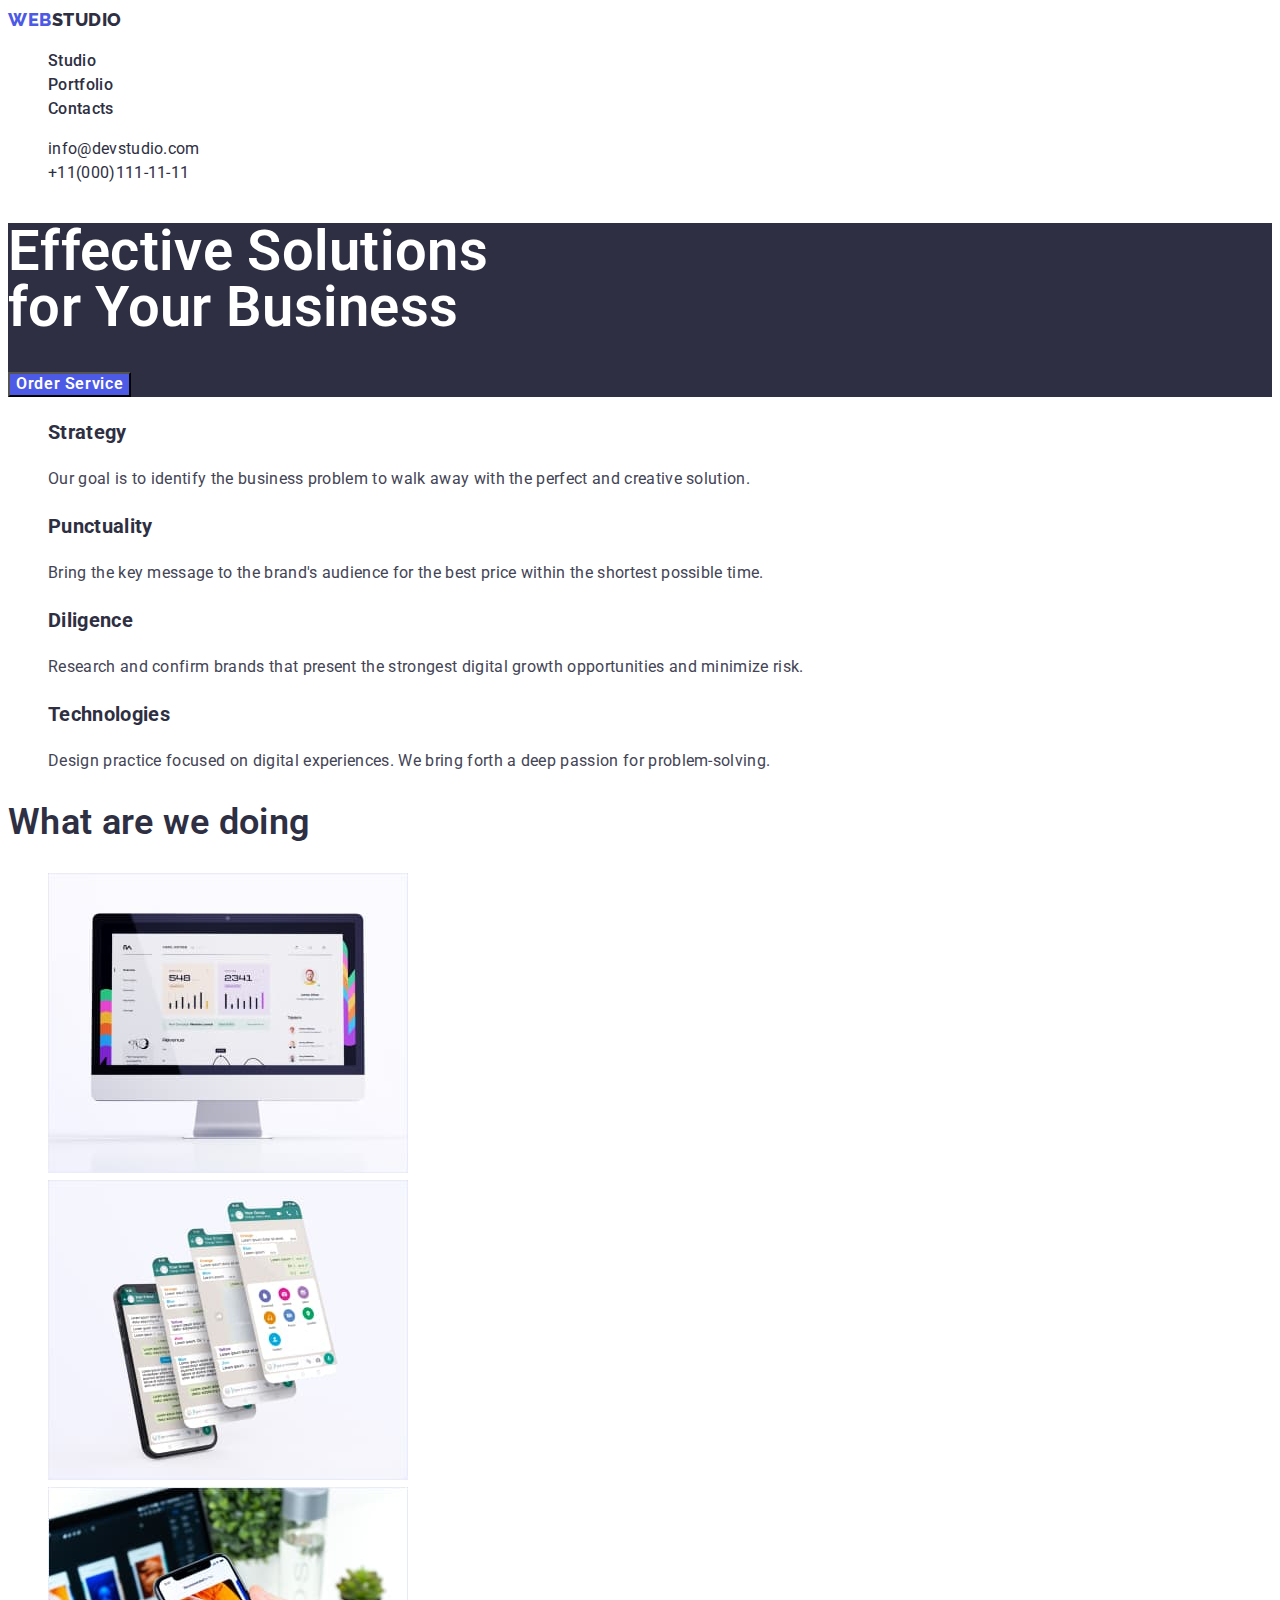
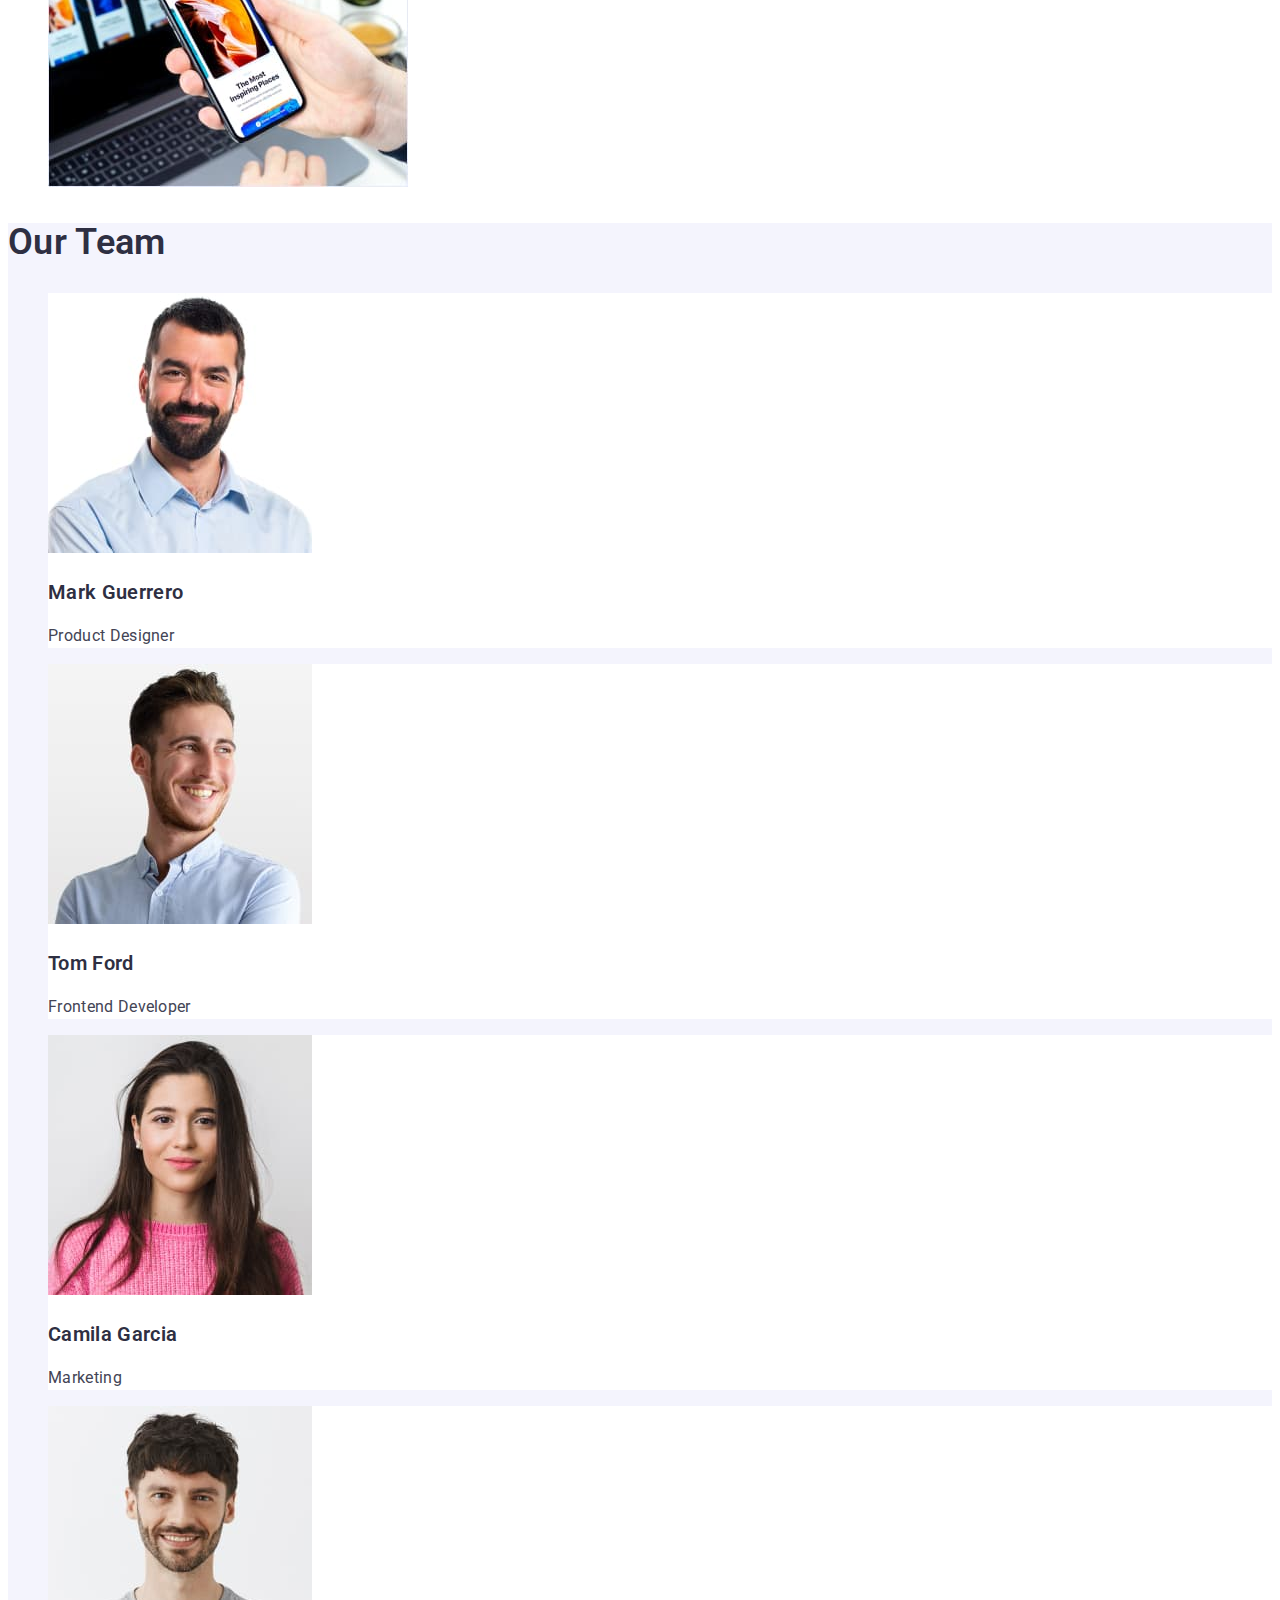
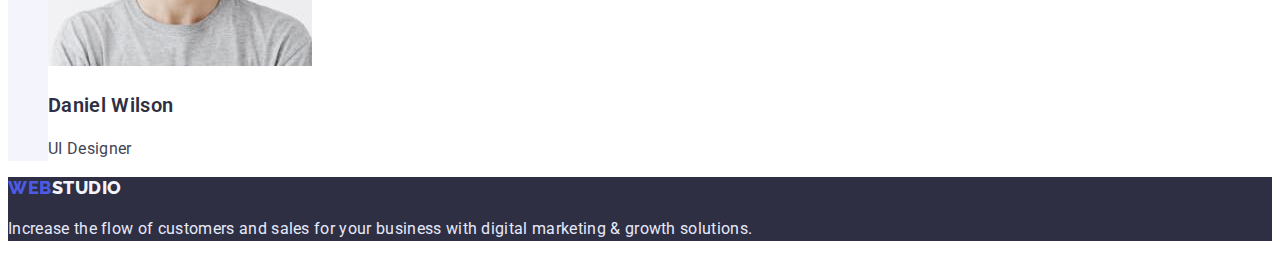
<file: index.html>
<!DOCTYPE html>
<html lang="en">
  <head>
    <meta charset="UTF-8" />
    <meta http-equiv="X-UA-Compatible" content="IE=edge" />
    <meta name="viewport" content="width=device-width, initial-scale=1.0" />

    <link
      href="https://fonts.googleapis.com/css2?family=Raleway:wght@800&family=Roboto:wght@400;500;700;900&display=swap"
      rel="stylesheet"
    />
    <link rel="stylesheet" href="./css/styles.css" />

    <title>Studio</title>
  </head>
  <body>
    <header>
      <!-- header -->

      <nav>
        <a href="./index.html" class="logo"
          ><span class="span">WEB</span>STUDIO</a
        >

        <ul class="site-nav">
          <li><a href="./index.html" class="link">Studio</a></li>

          <li><a href="./portfolio.html" class="link">Portfolio</a></li>

          <li><a href="" class="link">Contacts</a></li>
        </ul>
      </nav>

      <ul class="site-adress">
        <li>
          <a href="mailto:info@devstudio.com" class="link"
            >info@devstudio.com</a
          >
        </li>
        <li>
          <a href="tel:+11(000)111-11-11" class="link">+11(000)111-11-11</a>
        </li>
      </ul>
    </header>

    <!-- hero -->

    <main>
      <section class="hero">
        <h1 class="hero-title">
          Effective Solutions<br />
          for Your Business
        </h1>
        <button type="button" class="button button-primary">
          Order Service
        </button>
      </section>

      <!-- adventages -->

      
      <section>
        <h2 class="visually-hidden">Advantages</h2>
        <ul class="advantages">
          <li>
            <h3 class="title">Strategy</h3>
            <p>
              Our goal is to identify the business problem to walk away with the
              perfect and creative solution.
            </p>
          </li>
          <li>
            <h3 class="title">Punctuality</h3>
            <p>
              Bring the key message to the brand's audience for the best price
              within the shortest possible time.
            </p>
          </li>
          <li>
            <h3 class="title">Diligence</h3>
            <p>
              Research and confirm brands that present the strongest digital
              growth opportunities and minimize risk.
            </p>
          </li>
          <li>
            <h3 class="title">Technologies</h3>
            <p>
              Design practice focused on digital experiences. We bring forth a
              deep passion for problem-solving.
            </p>
          </li>
        </ul>
      </section>

      <!-- our work -->

      <section class="work">
        <h2 class="work-title">What are we doing</h2>
        <ul>
          <li><img src="./images/comp.jpg" alt="pc monitor" width="360" /></li>
          <li><img src="./images/app.jpg" alt="app options" width="360" /></li>
          <li>
            <img src="./images/phone.jpg" alt="phone screen" width="360" />
          </li>
        </ul>
      </section>

      <!-- team -->

      <section class="team">
        <h2 class="team-title">Our Team</h2>
        <ul>
          <li class="team-li">
            <img src="./images/mark.jpg" alt="Mark Guerrero" width="264" />
            <h3 class="title">Mark Guerrero</h3>
            <p>Product Designer</p>
          </li>
          <li class="team-li">
            <img src="./images/tom.jpg" alt="Tom Ford" width="264" />
            <h3 class="title">Tom Ford</h3>
            <p>Frontend Developer</p>
          </li>
          <li class="team-li">
            <img src="./images/camila.jpg" alt="Camila Garcia" width="264" />
            <h3 class="title">Camila Garcia</h3>
            <p>Marketing</p>
          </li>
          <li class="team-li">
            <img src="./images/daniel.jpg" alt="Daniel Wilson" width="264" />
            <h3 class="title">Daniel Wilson</h3>
            <p>UI Designer</p>
          </li>
        </ul>
      </section>
    </main>

    <!-- footer -->

    <footer class="footer">
      <div>
        <a href="./index.html" class="footer-link"
          ><span class="span">WEB</span>STUDIO</a
        >

        <p class="footer-text">
          Increase the flow of customers and sales for your business with
          digital marketing & growth solutions.
        </p>
      </div>
    </footer>
  </body>
</html>
</file>
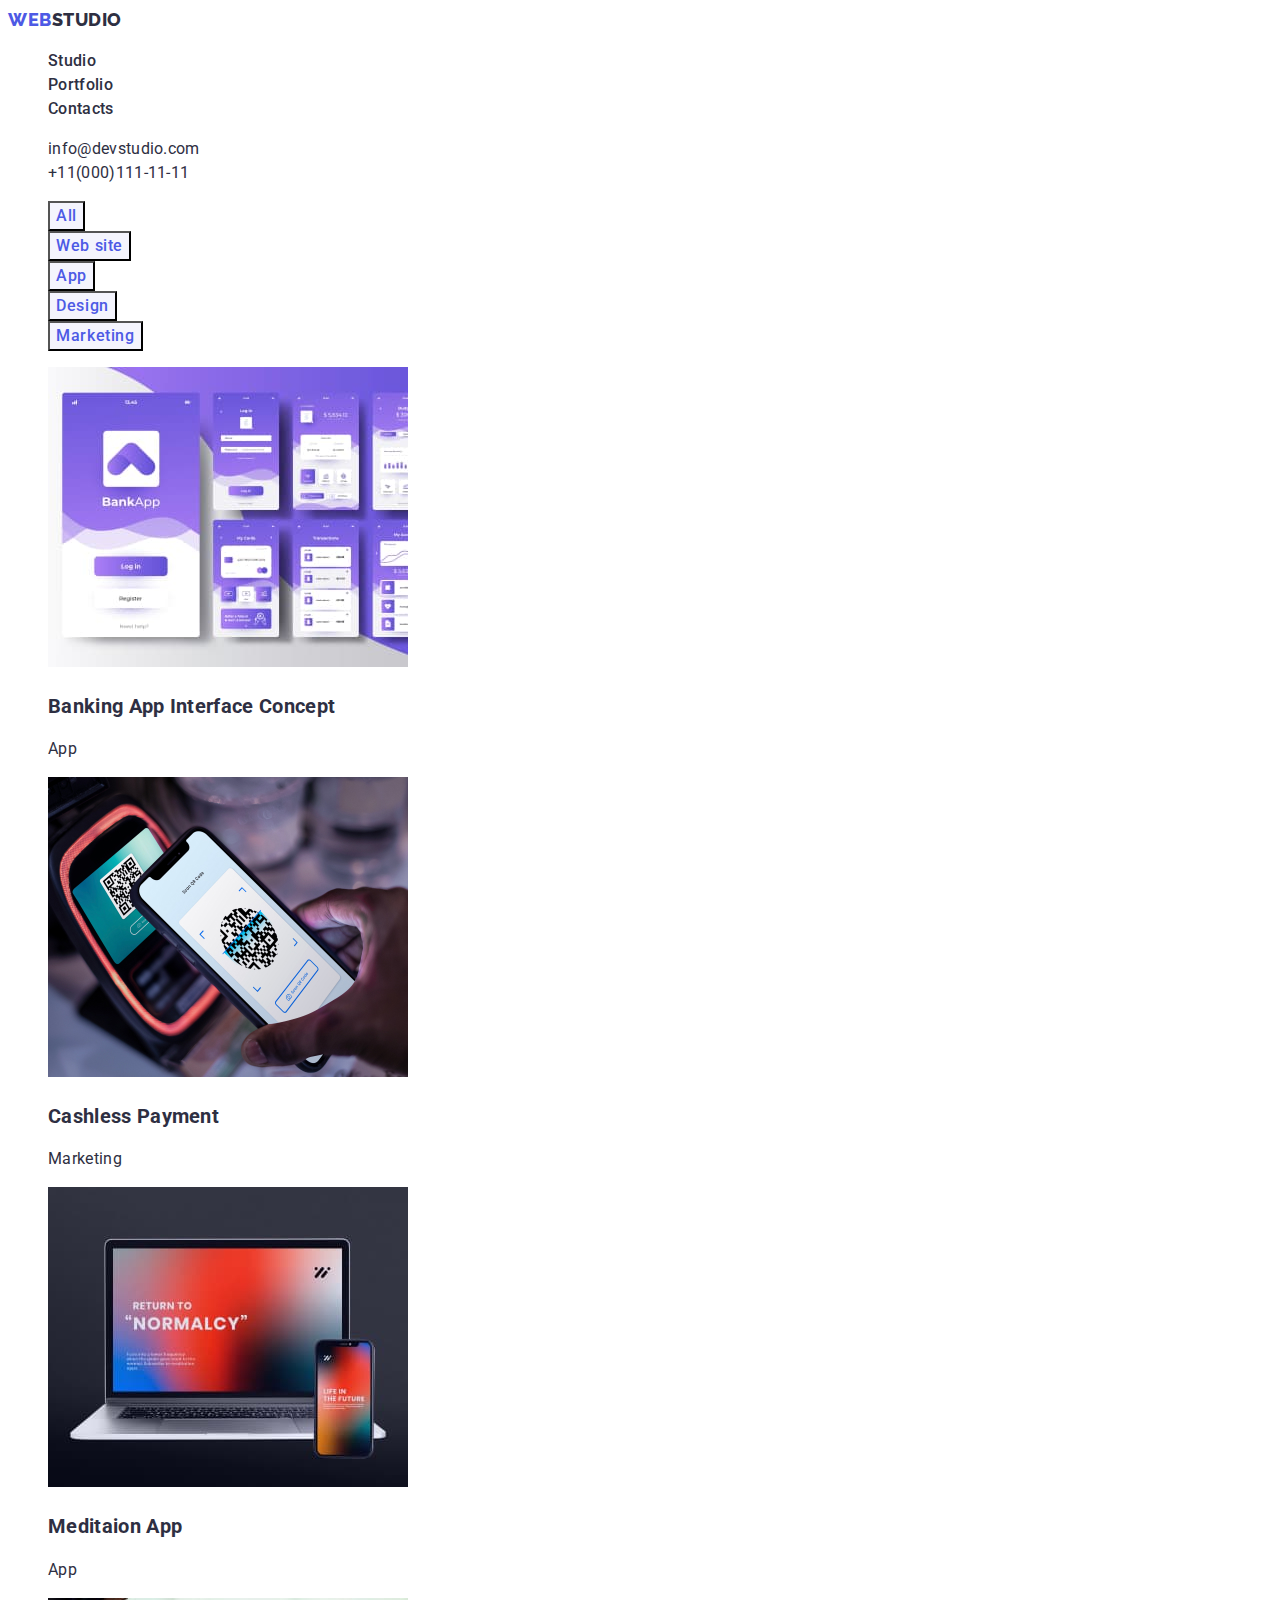
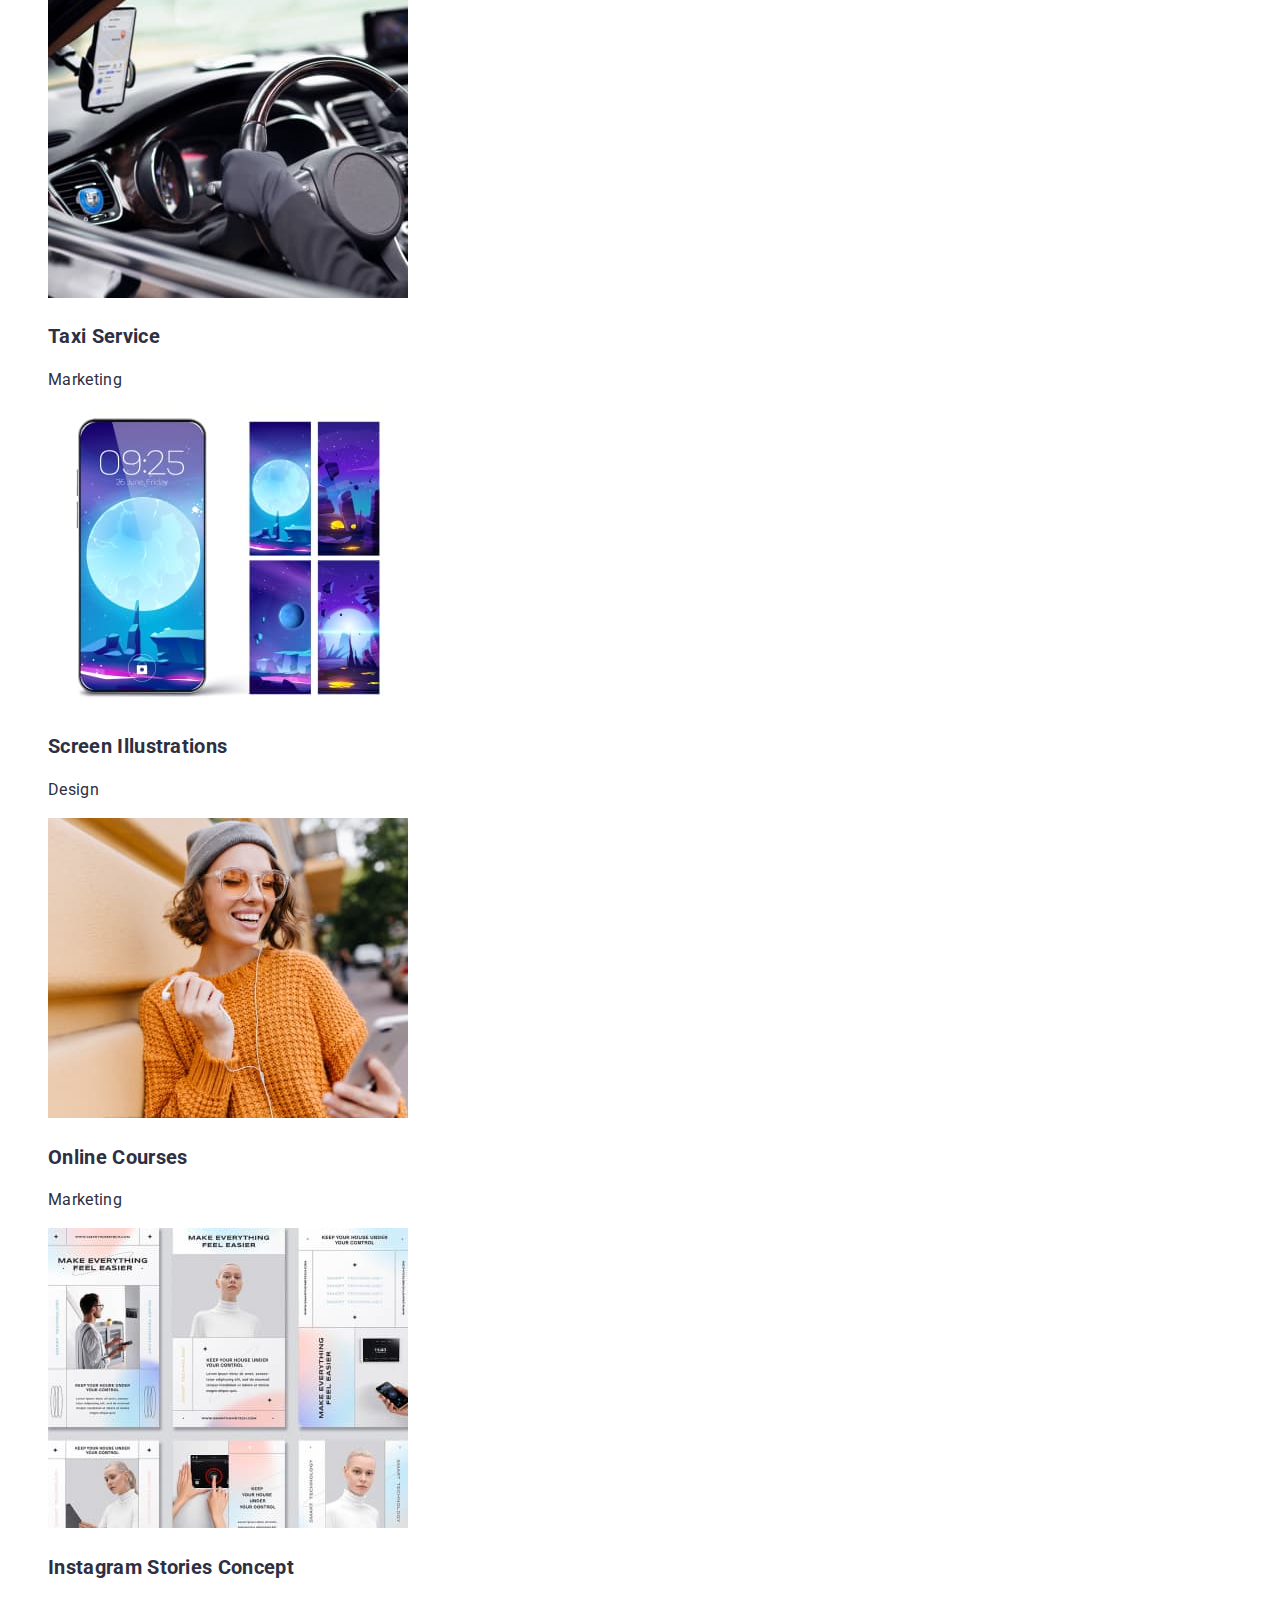
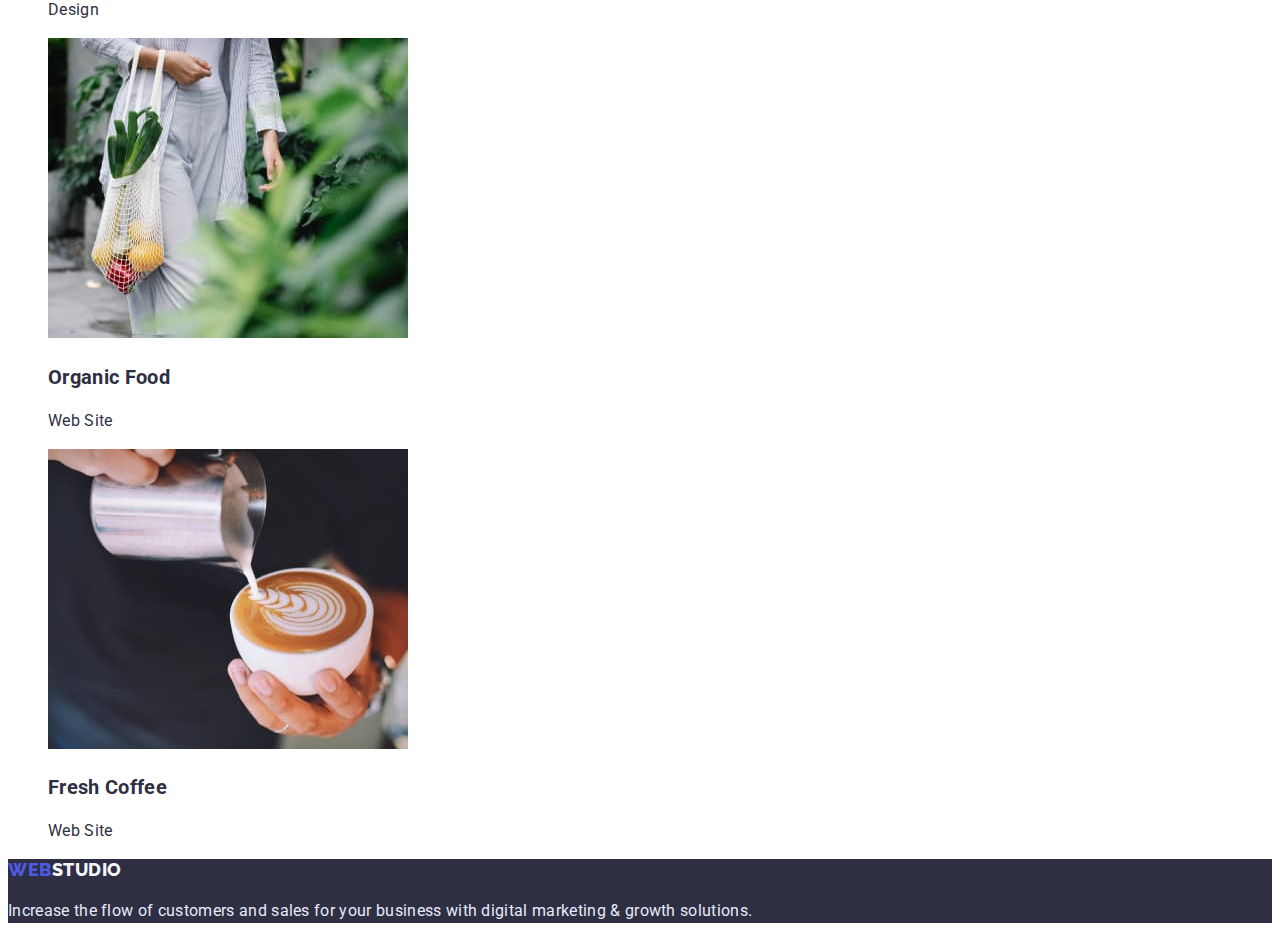
<file: portfolio.html>
<!DOCTYPE html>
<html lang="en">
  <head>
    <meta charset="UTF-8" />
    <meta http-equiv="X-UA-Compatible" content="IE=edge" />
    <meta name="viewport" content="width=device-width, initial-scale=1.0" />

    <link
      href="https://fonts.googleapis.com/css2?family=Raleway:wght@800&family=Roboto:wght@400;500;700;900&display=swap"
      rel="stylesheet"
    />
    <link rel="stylesheet" href="./css/styles.css" />

    <title>Portfolio</title>
  </head>
  <body>
    <header>
      <!-- header -->

      <nav>
        <a href="./index.html" class="logo"
          ><span class="span">WEB</span>STUDIO</a
        >

        <ul class="site-nav">
          <li><a href="./index.html" class="link">Studio</a></li>

          <li><a href="./portfolio.html" class="link">Portfolio</a></li>

          <li><a href="" class="link">Contacts</a></li>
        </ul>
      </nav>

      <ul class="site-adress">
        <li>
          <a href="mailto:info@devstudio.com" class="link"
            >info@devstudio.com</a
          >
        </li>
        <li>
          <a href="tel:+11(000)111-11-11" class="link">+11(000)111-11-11</a>
        </li>
      </ul>
    </header>

    <main>
      <section>
        <!-- button -->

        <h1 class="visually-hidden">Portfolio</h1>
        <ul class="portfolio-ul">
          <li>
            <button type="button" class="button button-secondary">All</button>
          </li>
          <li>
            <button type="button" class="button button-secondary">
              Web site
            </button>
          </li>
          <li>
            <button type="button" class="button button-secondary">App</button>
          </li>
          <li>
            <button type="button" class="button button-secondary">
              Design
            </button>
          </li>
          <li>
            <button type="button" class="button button-secondary">
              Marketing
            </button>
          </li>
        </ul>

        <!-- cards -->

        <ul class="examples">
          <li>
            <a href="" class="examples-title">
              <img src="./images/bankapp.jpg" alt="bankapp" width="360" />
              <h2 class="card-title">Banking App Interface Concept</h2>
              <p>App</p>
            </a>
          </li>
          <li>
            <a href="" class="examples-title">
              <img src="./images/qr.jpg" alt="QR" width="360" />
              <h2 class="card-title">Cashless Payment</h2>
              <p>Marketing</p>
            </a>
          </li>
          <li>
            <a href="" class="examples-title">
              <img src="./images/laptop.jpg" alt="laptop" width="360" />
              <h2 class="card-title">Meditaion App</h2>
              <p>App</p>
            </a>
          </li>
          <li>
            <a href="" class="examples-title">
              <img src="./images/auto.jpg" alt="auto" width="360" />
              <h2 class="card-title">Taxi Service</h2>
              <p>Marketing</p>
            </a>
          </li>
          <li>
            <a href="" class="examples-title">
              <img src="./images/display.jpg" alt="display" width="360" />
              <h2 class="card-title">Screen Illustrations</h2>
              <p>Design</p>
            </a>
          </li>
          <li>
            <a href="" class="examples-title">
              <img src="./images/woman.jpg" alt="woman" width="360" />
              <h2 class="card-title">Online Courses</h2>
              <p>Marketing</p>
            </a>
          </li>
          <li>
            <a href="" class="examples-title">
              <img src="./images/many.jpg" alt="many people" width="360" />
              <h2 class="card-title">Instagram Stories Concept</h2>
              <p>Design</p>
            </a>
          </li>
          <li>
            <a href="" class="examples-title">
              <img src="./images/food.jpg" alt="food" width="360" />
              <h2 class="card-title">Organic Food</h2>
              <p>Web Site</p>
            </a>
          </li>
          <li>
            <a href="" class="examples-title">
              <img src="./images/cofee.jpg" alt="cofee" width="360" />
              <h2 class="card-title">Fresh Coffee</h2>
              <p>Web Site</p>
            </a>
          </li>
        </ul>
      </section>
    </main>

    <footer class="footer">
      <div>
        <a href="./index.html" class="footer-link"
          ><span class="span">WEB</span>STUDIO</a
        >

        <p class="footer-text">
          Increase the flow of customers and sales for your business with
          digital marketing & growth solutions.
        </p>
      </div>
    </footer>
  </body>
</html>
</file>
<file: css/styles.css>
:root {
  --primary-brand: #4d5ae5;
  --dark: #2e2f42;
  --success: #31d0aa;
  --text: #434455;
  --subtle-text: #8e8f99;
  --accent: #e7e9fc;
  --light: #f4f4fd;
  --primary-white-color: #ffffff;
}

body {
  background-color: var(--primary-white-color);
  color: var(--text);
  font-family: Roboto, sans-serif;
  letter-spacing: 0.02em;
  font-size: 16px;
  line-height: 1.5;
}

a {
  text-decoration: none;
}

ul {
  list-style: none;
}

.button {
  font-family: inherit;
}

.visually-hidden {
  position: absolute;
  white-space: nowrap;
  width: 1px;
  height: 1px;
  overflow: hidden;
  border: 0;
  padding: 0;
  clip: rect(0 0 0 0);
  clip-path: inset(50%);
  margin: -1px;
}

/* nav */

.logo {
  color: var(--dark);
  font-family: Raleway, cursive;
  font-weight: 800;
  font-size: 18px;
  line-height: 1.33;
  letter-spacing: 0.03em;
}

.span {
  color: var(--primary-brand);
}

.site-nav .link {
  color: var(--dark);
}

.site-nav .link:focus {
  color: var(--primary-brand);
}

.site-nav {
  font-weight: 500;
}

.site-adress .link {
  color: var(--dark);
}

/* hero */

.hero {
  background-color: var(--dark);
}

.hero-title {
  color: var(--primary-white-color);
  font-weight: 600;
  font-size: 56px;
  line-height: 1;
}

.hero .button-primary {
  color: var(--primary-white-color);
  background-color: var(--primary-brand);
  cursor: pointer;
  font-weight: 600;
  font-size: 16px;
  line-height: 1.18;
  letter-spacing: 0.04em;
}

.button-primary:hover {
  color: var(--primary-white-color);
  background-color: var(--primary-brand);
}

.button-primary:focus {
  color: var(--primary-white-color);
  background-color: #404bbf;
}

/* adventages */
.advantages .title {
  color: var(--dark);
  font-size: 20px;
}

/* our work */
.work .title {
  color: var(--dark);
  font-weight: 600;
  font-size: 20px;
  line-height: 1.2;
}

.work-title {
  color: var(--dark);
  font-weight: 600;
  font-size: 36px;
  line-height: 1.11;
}

/* team */

.team {
  background-color: var(--light);
}

.team-li {
  background-color: var(--primary-white-color);
}

.team .title {
  color: var(--dark);
  font-weight: 600;
  font-size: 20px;
  line-height: 1.2;
}

.team-title {
  color: var(--dark);
  font-weight: 600;
  font-size: 36px;
  line-height: 1.11;
}

/* footer */

.footer {
  background-color: var(--dark);
}

.footer-link {
  color: var(--light);
  font-family: Raleway, cursive;
  font-weight: 800;
  font-size: 18px;
  line-height: 1.16;
  letter-spacing: 0.03em;
}

.footer-text {
  color: var(--accent);
}

/* portfolio */

/* button */

.portfolio-ul .button-secondary {
  color: var(--primary-brand);
  background-color: var(--light);
  cursor: pointer;
  font-weight: 500;
  font-size: 16px;
  line-height: 1.5;
  letter-spacing: 0.04em;
}

.button-secondary:hover,
.button-secondary:focus {
  color: var(--primary-white-color);
  background-color: var(--primary-brand);
}

.site-adress .link:hover,
.site-adress .link:focus {
  color: var(--primary-white-color);
  background-color: var(--primary-brand);
}

/* examples */

.examples {
  color: var(--text);
}
.examples .examples-title {
  color: var(--dark);
}

.examples .card-title {
  font-size: 20px;
}
</file>
